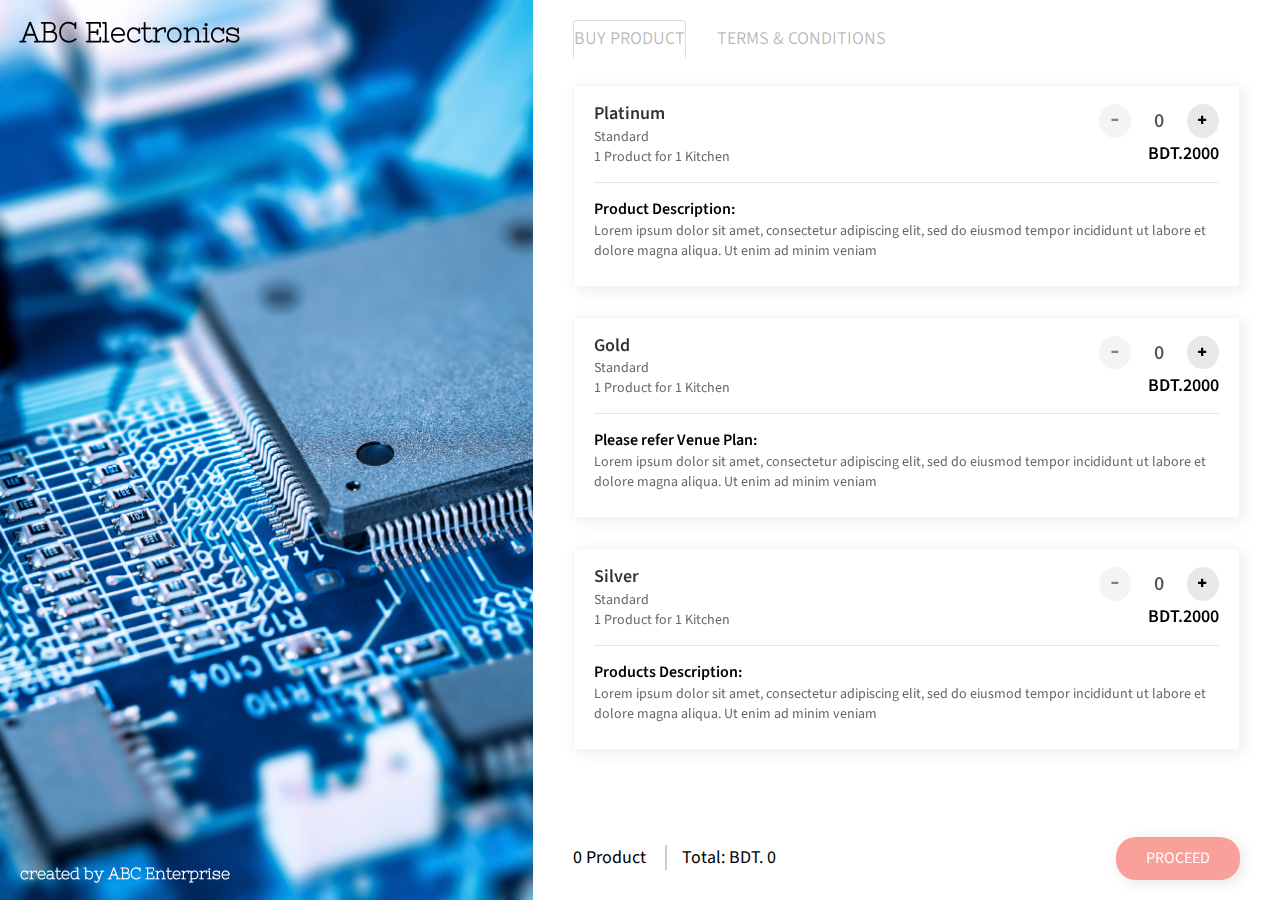
<file: index.html>
<!DOCTYPE html>
<html lang="en">

  <head>
    <meta charset="utf-8">
    <meta http-equiv="X-UA-Compatible" content="IE=edge">
    <meta name="viewport" content="width=device-width, initial-scale=1">
    
    <title>ABC Electronics</title>

    <!-- Bootstrap -->
    <link href="css/bootstrap.min.css" rel="stylesheet">
    <link href="css/custom.css" rel="stylesheet">
    
    <!-- fonts -->
    <link href='http://fonts.googleapis.com/css?family=Nixie+One' rel='stylesheet' type='text/css'>
    <link href="https://fonts.googleapis.com/css?family=Source+Sans+Pro:300,400,600,700,900" rel="stylesheet">
   
  </head>
  <body>
  	
    <div class="loader">
       <div>
        <img src="images/icons/preloader.gif" />
       </div>
    </div>
    
    <div class="container-fluid">
		<div class="row">
        	<div class="col-sm-5 left-wrapper">
            	<div class="banner-wrapper">
                	<div class="logo">
                        <h1><b>ABC Electronics</b></h1>
                    </div>
                
                	<!-- <h2>
                                      Music<br>Concert Live
                                      <span>10 April 2017, 8:00 PM</span>
                    </h2> -->
                    <p>created by <a href="#" target="_blank">ABC Enterprise</a></p>
                </div>
            </div>
            <div class="col-sm-7 right-wrapper">
            	<div class="event-ticket-wrapper">
                    
                    <div class="event-tab">
                
                  <!-- Nav tabs -->
                  <ul class="nav nav-tabs" role="tablist">
                    <li role="presentation" class="active"><a href="#buyTicket" aria-controls="buyTicket" role="tab" data-toggle="tab">Buy Product</a></li>
                    <!-- <li role="presentation"><a href="#venue" aria-controls="venue" role="tab" data-toggle="tab">Venue</a></li> -->
                   
                    
                    <li role="presentation"><a href="#termCondition" aria-controls="termCondition" role="tab" data-toggle="tab">Terms & Conditions</a></li>
                  </ul>
                
                  <!-- Tab panes -->
                  <div class="tab-content">
                    <div role="tabpanel" class="tab-pane fade in active" id="buyTicket">
                    	<div class="row">
                        	<div class="col-md-12">
                            	<div class="ticketBox" data-ticket-price="2000">
                                	<div class="inactiveStatus"></div>
                                    
                                    <div class="row">
 			                       	<div class="col-xs-6">
            							<div class="ticket-name">
                                        	Platinum
                                            <span>Standard<br>
                                        	1 Product for 1 Kitchen</span>
                                        </div>
            						</div>
                                    
                                    <div class="col-xs-6">
            							<div class="ticket-price-count-box">
                                            <div class="ticket-control">
                                                <div class="input-group">
                                                  <span class="input-group-btn">
                                                      <button type="button" class="btn btn-default btn-number" disabled="disabled" data-type="minus" data-field="quant[1]">
                                                          <span class="glyphicon glyphicon-minus"></span>
                                                      </button>
                                                  </span>
                                                  <input type="text" name="quant[1]" class="form-control input-number" value="0" min="0" max="10">
                                                  <span class="input-group-btn">
                                                      <button type="button" class="btn btn-default btn-number" data-type="plus" data-field="quant[1]">
                                                          <span class="glyphicon glyphicon-plus"></span>
                                                      </button>
                                                  </span>
                                                </div>
                                            </div>
                                            <p class="price">BDT.2000</p>
                                        </div>
            						</div>
                                    </div>
                                	
                                    
                                    <div class="ticket-description">
                                    	<p><strong>Product Description:</strong><br>Lorem ipsum dolor sit amet, consectetur adipiscing elit, sed do eiusmod tempor incididunt ut labore et dolore magna aliqua. Ut enim ad minim veniam</p>
                                    </div>
                                            
                                </div>
                            </div>
                            <div class="col-md-12">
                            	<div class="ticketBox" data-ticket-price="2000">
                                	<div class="inactiveStatus"></div>
                                    
                                    <div class="row">
 			                       	<div class="col-xs-6">
            							<div class="ticket-name">Gold<span>
                                        Standard<br>
                                        1 Product for 1 Kitchen</span></div>
            						</div>
                                    
                                    <div class="col-xs-6">
            							<div class="ticket-price-count-box">
                                            <div class="ticket-control">
                                                <div class="input-group">
                                                  <span class="input-group-btn">
                                                      <button type="button" class="btn btn-default btn-number" disabled="disabled" data-type="minus" data-field="quant[2]">
                                                          <span class="glyphicon glyphicon-minus"></span>
                                                      </button>
                                                  </span>
                                                  <input type="text" name="quant[2]" class="form-control input-number" value="0" min="0" max="10">
                                                  <span class="input-group-btn">
                                                      <button type="button" class="btn btn-default btn-number" data-type="plus" data-field="quant[2]">
                                                          <span class="glyphicon glyphicon-plus"></span>
                                                      </button>
                                                  </span>
                                                </div>
                                                
                                            </div>
                                            <p class="price">BDT.2000</p>
                                        </div>
            						</div>
                                    </div>
                                	
                                    
                                    <div class="ticket-description">
                                    	<p><strong>Please refer Venue Plan:</strong><br>Lorem ipsum dolor sit amet, consectetur adipiscing elit, sed do eiusmod tempor incididunt ut labore et dolore magna aliqua. Ut enim ad minim veniam</p>
                                    </div>
                                            
                                </div>
                            </div>

                            <br>
                            <br>
                            
                            <div class="col-md-12">
                            	<div class="ticketBox" data-ticket-price="2000">
                                	<div class="inactiveStatus"></div>
                                    
                                    <div class="row">
 			                       	<div class="col-xs-6">
            							<div class="ticket-name">Silver<span>
                                        Standard<br>
                                        1 Product for 1 Kitchen</span></div>
            						</div>
                                    
                                    <div class="col-xs-6">
            							<div class="ticket-price-count-box">
                                            <div class="ticket-control">
                                                <div class="input-group">
                                                  <span class="input-group-btn">
                                                      <button type="button" class="btn btn-default btn-number" disabled="disabled" data-type="minus" data-field="quant[8]">
                                                          <span class="glyphicon glyphicon-minus"></span>
                                                      </button>
                                                  </span>
                                                  <input type="text" name="quant[8]" class="form-control input-number" value="0" min="0" max="10">
                                                  <span class="input-group-btn">
                                                      <button type="button" class="btn btn-default btn-number" data-type="plus" data-field="quant[8]">
                                                          <span class="glyphicon glyphicon-plus"></span>
                                                      </button>
                                                  </span>
                                                </div>
                                                
                                            </div>
                                            <p class="price">BDT.2000</p>
                                        </div>
            						</div>
                                    </div>
                                	
                                    
                                    <div class="ticket-description">
                                    	<p><strong>Products Description:</strong><br>Lorem ipsum dolor sit amet, consectetur adipiscing elit, sed do eiusmod tempor incididunt ut labore et dolore magna aliqua. Ut enim ad minim veniam</p>
                                    </div>
                                            
                                </div>
                            </div>
                        </div>
                    </div>
                    <div role="tabpanel" class="tab-pane fade" id="venue">
                    	<h4> Lorem ipsum dolor sit amet,<br> consectetur adipiscing elit,<br> sed do eiusmod<br> Pune 411058</h4><br>
                        <iframe src="https://www.google.com/maps/d/embed?mid=1UMEBYRnM0KZhrhqikVv3YigwUd0" width="640" height="300"></iframe>
                    </div>
                    <div role="tabpanel" class="tab-pane fade" id="termCondition">
           				<h4>Lorem ipsum dolor sit amet, consectetur adipiscing elit, sed do eiusmod tempor incididunt ut labore et dolore magna aliqua. Ut enim ad minim veniam, quis nostrud exercitation ullamco laboris nisi ut aliquip ex ea commodo consequat. Duis aute irure dolor in reprehenderit in voluptate velit esse cillum dolore eu fugiat nulla pariatur. Excepteur sint occaecat cupidatat non proident, sunt in culpa qui officia deserunt mollit anim id est laborum.</h4>
                        <h4>Lorem ipsum dolor sit amet, consectetur adipiscing elit, sed do eiusmod tempor incididunt ut labore et dolore magna aliqua. Ut enim ad minim veniam, quis nostrud exercitation ullamco laboris nisi ut aliquip ex ea commodo consequat. Duis aute irure dolor in reprehenderit in voluptate velit esse cillum dolore eu fugiat nulla pariatur. Excepteur sint occaecat cupidatat non proident, sunt in culpa qui officia deserunt mollit anim id est laborum.</h4>
                        <h4>Lorem ipsum dolor sit amet, consectetur adipiscing elit, sed do eiusmod tempor incididunt ut labore et dolore magna aliqua. Ut enim ad minim veniam, quis nostrud exercitation ullamco laboris nisi ut aliquip ex ea commodo consequat. Duis aute irure dolor in reprehenderit in voluptate velit esse cillum dolore eu fugiat nulla pariatur. Excepteur sint occaecat cupidatat non proident, sunt in culpa qui officia deserunt mollit anim id est laborum.</h4>
                    </div>
                  </div>
                
                </div>
                
                	<div class="cart">
                <div class="row">
                    <div class="col-xs-6">
                        <p> 
                        	<span class="ticket-count">0</span> Product <span class="divider"></span> Total: BDT. <span class="total-amount">0</span></p>
                    </div>
                    <div class="col-xs-6">
                    	<div class="text-right">
                        	<a class="btn disabled" data-toggle="modal" data-target="#ticket-details">PROCEED</a>
                        </div>
                    </div>
                </div>
                </div>
                       
                </div>
            </div>
        </div>
    </div>

<!-- Modal -->
<div class="modal right fade" id="ticket-details" tabindex="-1" role="dialog" aria-labelledby="myModalLabel">
  <div class="modal-dialog" role="document">
    <div class="modal-content">
      <!--<div class="modal-header">
        <button type="button" class="close" data-dismiss="modal" aria-label="Close"><span aria-hidden="true">&times;</span></button>
        <h4 class="modal-title" id="myModalLabel">Share your contact Details</h4>
      </div>-->
      <div class="modal-header">
        <button type="button" class="close" data-dismiss="modal" aria-label="Close">
        	<img src="images/icons/cancel.png">
        </button>
        <h4 class="modal-title">Your Product</h4>
      </div>
      <div class="modal-body">
        
        <div class="cart-information">
            	<div class="ticket-type"></div>
          		<ul>
	                <li>Product Quantity: <span class="ticket-count"></span></li>
                    <li>Price: <span class="ticket-amount"></span></li>
                    <hr>
                    <li>Total: <span class="total-amount"></span></li>
    			</ul>
            </div>
            
            <div class="contactForm">	
                <h3>Share your contact Details</h3>
                <form>
                  <div class="form-group">
                    <input type="text" class="form-control" placeholder="Enter your name">
                  </div>
                  
                  <div class="form-group">
                    <input type="text" class="form-control" placeholder="Enter your Email ID">
                  </div>
                  
                  <div class="form-group">
                     <input type="text" class="form-control" placeholder="Enter your Mobile No.">
                  </div>
                  
        		  <a type="submit" class="btn">Proceed to Payment</a>
                </form>
            </div>
          
      </div>
    </div>
  </div>
</div>
    
    
    <!-- jQuery (necessary for Bootstrap's JavaScript plugins) -->
    <script src="https://ajax.googleapis.com/ajax/libs/jquery/1.11.3/jquery.min.js"></script>
    <!-- Include all compiled plugins (below), or include individual files as needed -->
    <script src="js/bootstrap.min.js"></script>
    <script src="js/allscript.js"></script>
  </body>
</html>
</file>
<file: css/custom.css>
/* Stage- Bootstrap one page Event ticket booking theme 
Created by pixpalette.com - online design magazine */

@charset "utf-8";
/* CSS Document */
html, body {
	font-family: 'Source Sans Pro', sans-serif;
    font-size: 14px;
    font-weight: 400;
}

/* common style's */
a {
  color: #7447ae;
  -webkit-transition: all 0.5s;
  -moz-transition: all 0.5s;
  transition: all 0.5s;
}
a:hover, a:focus, a:active {
  text-decoration: none;
  outline: none;
  -webkit-transition: all 0.5s;
  -moz-transition: all 0.5s;
  transition: all 0.5s;
}

h1, h2, h3, h4, h5, h6 {
	line-height: 24px; 
}

/* button style */
.btn, .btn.disabled {
    background: #f44336;
    color: #ffffff;
    border: 0;
    border-radius: 20px;
    font-size: 16px;
    padding: 10px 30px;
    box-shadow: 3px 3px 15px rgba(0, 0, 0, 0.2);
	text-transform: uppercase;
}

.btn:hover {
    background: #e53935;
	color: #ffffff;
    box-shadow: 6px 6px 15px rgba(0, 0, 0, 0.2);
}

.btn.disabled, .btn[disabled], fieldset[disabled] .btn {
    opacity: .5;
}

/* form style */
label {
    font-weight: 400;
}

.form-group {
    margin-bottom: 20px;
}

.form-control {
    height: 40px;
    font-size: 18px;
    border: 0;
    border-bottom: 1px solid #ccc;
    border-radius: 0px;
    padding: 6px 0px;
    box-shadow: none;
	font-weight: 100;
	-webkit-transition: all 0.5s;
    -moz-transition: all 0.5s;
    transition: all 0.5s;
}

.form-control:focus {
    border-color: #666666;
    outline: 0;
    box-shadow: none;
	-webkit-transition: all 0.5s;
    -moz-transition: all 0.5s;
    transition: all 0.5s;
}


/* loader */
.loader{
    position: fixed;
    color: white;
    background: #ffffff;
    width: 100%;
    height: 100%;
    z-index: 9999;
}

.loader > div {
    text-align: center;
    margin: 0px auto;
    position: relative;
    top: 50%;
    transform: translateY(-50%);
}

.left-wrapper, .right-wrapper{
    padding-right: 0px;
    padding-left: 0px;
}

/* event banner css */
.banner-wrapper {
	position: fixed;
    width: 41.66666667%;
    height: 100%;	
    padding: 20px;
	background: url(../images/banner.jpg);
	background-position: center;
	-webkit-background-size: cover;
	-moz-background-size: cover;
	-o-background-size: cover;
	background-size: cover;
}

.logo h1 {
    font-family: 'Nixie One', sans-serif;
    position: absolute;
    color: #000;
    font-size: 28px;
    font-weight: 300;
    margin: 0;
    top: 20px;
    left: 20px;
}

.banner-wrapper h2 {
    position: absolute;
	font-family: 'Nixie One', sans-serif;
	font-size: 4vw;
    font-weight: 900;
	line-height: 4.5vw;
	color: #fff;
    margin: 0;
    bottom: 30px;
}

.banner-wrapper h2 span {
    display: block;
    text-transform: uppercase;
    font-size: 1.5vw;
}

.banner-wrapper p {
    position: absolute;
    font-family: 'Nixie One', sans-serif;
    font-size: 16px;
    font-weight: 900;
    color: #fff;
    margin: 0;
    bottom: 15px;
}

.banner-wrapper p a {
	color: #fff;

}

.banner-wrapper p a:hover {
	border-bottom: 1px solid #fff;
}

/* event ticket css */
.event-ticket-wrapper{	
    padding: 40px;
}

.event-tab .nav-tabs {
	position: fixed;
	top: 0;
	left: 41.66666667%;
	background: #fff;
	width: 58.33333333%;
	border-bottom: 0;
    padding: 20px 40px;
	margin-bottom: 30px;
    z-index: 99;
}

.event-tab .nav-tabs > li > a {
    font-size: 18px;
	color: rgba(0, 0, 0, 0.28);
    margin-right: 30px;
    padding: 5px 0px;
    text-transform: uppercase;
    transition: all 0.5s;
    -webkit-transition: all 0.5s;
}


.event-tab .nav-tabs > li.active > a:hover, 
.event-tab .nav-tabs > li.active > a:focus,
.event-tab .nav-tabs > li > a:hover, 
.event-tab .nav-tabs > li > a:focus {
	background: transparent;
    color: #000000;
    border: 1px solid transparent;
	transition: all 0.5s;
	-webkit-transition: all 0.5s;
}

.event-tab .tab-content {
    margin-top: 45px;
}

.event-tab .tab-content .tab-pane {
    margin-bottom: 30px;
}

.ticketBox {
    position: relative;
    border: 1px solid rgba(0, 0, 0, 0.04);
    padding: 15px 20px;
    font-size: 18px;
    font-weight: 600;
    margin-bottom: 30px;
    border-radius: 4px;
    box-shadow: 3px 3px 15px rgba(0, 0, 0, 0.08);
    transition: all 0.5s;
    -webkit-transition: all 0.5s;
}

.ticketBox:hover {
	transition: all 0.5s;
	-webkit-transition: all 0.5s;
}

.inActiveTicket .inactiveStatus {
    background: rgba(248, 248, 248, 0.68);
    position: absolute;
    width: 100%;
    height: 100%;
    left: 0;
    top: 0;
    z-index: 11;
	transition: all 0.5s;
    -webkit-transition: all 0.5s;
}

.ticketBox .ticket-name span {
    color: #666;
    display: block;
    font-size: 14px;
    font-weight: 400;
}

.ticketBox .ticket-price-count-box .price {
	margin: 0;
    color: #000000;
    font-weight: 600;
    float: right;
    width: 100%;
    text-align: right;
}
 
.ticketBox .ticket-price-count-box .ticket-control {
	float: right;
    width: 120px;
}

.ticketBox .ticket-price-count-box .ticket-control .form-control {
	width: 50px;
    font-weight: 600;
    text-align: center;
    border: 0;
    box-shadow: none;
    display: inline-block;
    pointer-events: none;
    font-size: 20px;
    margin: 0px 4px;
    background: transparent;
}

.ticketBox .ticket-price-count-box .ticket-control .input-group .input-group-btn button {
    display: inline-block;
    border: 0px solid rgba(0, 0, 0, 0.12);
    padding: 10px;
    width: 32px;
    text-align: center;
    border-radius: 50%;
    font-weight: 600;
    color: #000000;
    font-size: 9px;
    background: rgba(0, 0, 0, 0.09);
	box-shadow: none;
	transition: all 0.5s;
	-webkit-transition: all 0.5s;
}

.ticketBox .ticket-price-count-box .ticket-control .input-group .input-group-btn button:hover,
.ticketBox .ticket-price-count-box .ticket-control .input-group .input-group-btn button:focus {
	outline: none;
	background: rgba(0, 0, 0, 0.15);
	transition: all 0.5s;
	-webkit-transition: all 0.5s;
}

.ticketBox .ticket-description {
	border-top: 1px solid rgba(0, 0, 0, 0.1);
    margin-top: 15px;
    padding-top: 15px;
}

.ticketBox .ticket-description p {
	font-size: 14px;
    font-weight: 400;
    color: #666;
}

.ticketBox .ticket-description p strong {
    font-weight: 600;
    color: #000;
    font-size: 16px;
}

/* map iframe */
iframe {
	width: 100%;
	border: 0;
}

/* cart style */
.cart {
    padding: 20px 40px;
    background: #fff;
    margin-bottom: 0;
    position: fixed;
    left: 41.66666667%;
    bottom: 0;
    width: 58.33333333%;
    z-index: 99;
}

.cart p {
	color: #000;
    margin-bottom: 0;
    font-size: 18px;
    font-weight: 400;
    margin-top: 8px;
}

.cart p .divider {
    border-right: 2px solid #ccc;
    padding-left: 15px;
    margin-right: 15px;
}

/* cart ticket details */
.cart-information {
	margin-bottom: 30px;
    color: #000;
}

.cart-information .ticket-type {
	font-size: 18px;
    margin-bottom: 15px;
    font-weight: 600;
}

.cart-information .ticket-type span {
    font-size: 14px;
    line-height: 18px;
    display: block;
    font-weight: 400;
    color: #666;
}

.cart-information ul {
	margin: 0;
	padding: 0;
}

.cart-information ul li {
    list-style-type: none;
    font-size: 18px;
    margin-bottom: 4px;
}

.cart-information ul li span {
    float: right;
}

.cart-information ul li span.totalAmount {
    font-weight: 600;
}

.cart-information hr {
    margin-top: 5px;
    margin-bottom: 5px;
    border: 0;
    border-top: 1px solid rgba(0, 0, 0, 0.15);
}

/* contact form style */
.contactForm h3 {
	font-size: 18px;
    margin-top: 0;
    margin-bottom: 15px;
    font-weight: 600;
}

.contactForm .btn {
	width: 100%;
}

/* side modal style */
.modal-content {
    border-radius: 0;
}

.modal-body {
    padding: 0;
}

.modal-header {
    padding: 20px 30px;
    border-bottom: 1px solid #e5e5e5;
}

.modal-title {
    text-transform: uppercase;
}

.modal .close {
    opacity: 0.4;
    transition: all 0.3s;
    -webkit-transition: all 0.3s;
}

.modal .close:hover {
    opacity: 0.4;
    -ms-transform: rotate(180deg);
    -webkit-transform: rotate(180deg);
    transform: rotate(180deg);
    transition: all 0.3s;
    -webkit-transition: all 0.3s;
}

	.modal.right .modal-dialog {
		position: fixed;
		margin: auto;
		width: 350px;
		height: 100%;
		-webkit-transform: translate3d(0%, 0, 0);
		    -ms-transform: translate3d(0%, 0, 0);
		     -o-transform: translate3d(0%, 0, 0);
		        transform: translate3d(0%, 0, 0);
	}

	.modal.right .modal-content {
		height: 100%;
		overflow-y: auto;
		border: 0;
	}
	
	.modal.right .modal-body {
		padding: 30px;
	}
    
	.modal.right.fade .modal-dialog {
		right: -320px;
		-webkit-transition: opacity 0.3s linear, right 0.3s ease-out;
		   -moz-transition: opacity 0.3s linear, right 0.3s ease-out;
		     -o-transition: opacity 0.3s linear, right 0.3s ease-out;
		        transition: opacity 0.3s linear, right 0.3s ease-out;
	}
	
	.modal.right.fade.in .modal-dialog {
		right: 0;
	}

/* media query for tab */
@media (max-width: 767px) {
.event-banner-wrapper {
    position: relative;
    width: 100%;
    height: 300px;
	padding: 15px;
}

.event-banner-wrapper h2 {
    font-size: 38px;
    line-height: 38px;
}

.event-banner-wrapper h2 span {
    font-size: 16px;
}

.event-ticket-wrapper {
    padding: 20px;
}

.event-tab .nav-tabs {
    margin-bottom: 10px;
    position: relative;
    top: 0;
    left: 0;
    padding: 0;
    width: 100%;
}

.event-tab .tab-content {
    margin-top: 20px;
}

.cart {
    padding: 15px;
    background: #fff;
    margin-bottom: 0;
    position: fixed;
    left: 0;
    bottom: 0;
    width: 100%;
    z-index: 99;
}

}

/* media query for Mobile */
@media (max-width: 480px) {

.modal.left .modal-dialog, .modal.right .modal-dialog {
    width: 100%;
}

.event-tab .nav-tabs > li > a {
    font-size: 16px;
    margin-right: 0;
    padding: 2px 0px;
}

.event-tab .nav-tabs > li {
    width: 100%;
}

.cart p {
    font-size: 16px;
	margin: 0;
}

.cart p .divider {
    border-right: 0px;
    padding-left: 0;
    margin-right: 0;
    display: block;
}

}
</file>
